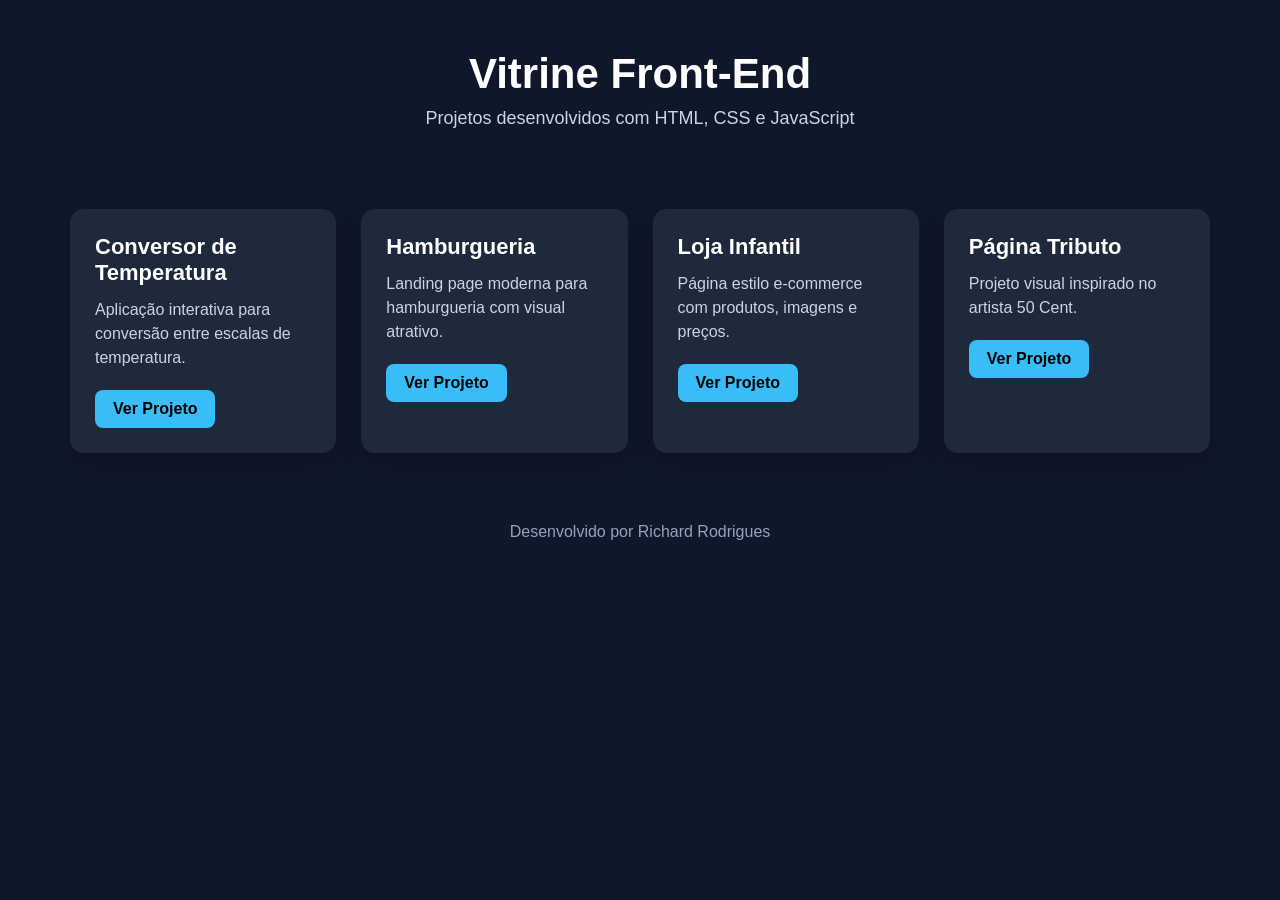
<file: index.html>
<!DOCTYPE html>
<html lang="pt-BR">
<head>
<meta charset="UTF-8">
<meta name="viewport" content="width=device-width, initial-scale=1.0">
<title>Vitrine Front-End</title>

<style>
*{
    margin:0;
    padding:0;
    box-sizing:border-box;
    font-family:Arial, Helvetica, sans-serif;
}

body{
    background:#0f172a;
    color:white;
}

header{
    text-align:center;
    padding:50px 20px;
}

header h1{
    font-size:42px;
    margin-bottom:10px;
}

header p{
    color:#cbd5e1;
    font-size:18px;
}

.container{
    max-width:1200px;
    margin:auto;
    padding:30px;
}

.grid{
    display:grid;
    grid-template-columns:repeat(auto-fit,minmax(260px,1fr));
    gap:25px;
}

.card{
    background:#1e293b;
    padding:25px;
    border-radius:14px;
    transition:0.3s;
    box-shadow:0 10px 25px rgba(0,0,0,0.2);
}

.card:hover{
    transform:translateY(-8px);
}

.card h2{
    margin-bottom:12px;
    font-size:22px;
}

.card p{
    color:#cbd5e1;
    margin-bottom:20px;
    line-height:1.5;
}

.card a{
    display:inline-block;
    text-decoration:none;
    background:#38bdf8;
    color:#000;
    padding:10px 18px;
    border-radius:8px;
    font-weight:bold;
}

footer{
    text-align:center;
    padding:40px 20px;
    color:#94a3b8;
}
</style>
</head>

<body>

<header>
    <h1>Vitrine Front-End</h1>
    <p>Projetos desenvolvidos com HTML, CSS e JavaScript</p>
</header>

<div class="container">
    <div class="grid">

        <div class="card">
            <h2>Conversor de Temperatura</h2>
            <p>Aplicação interativa para conversão entre escalas de temperatura.</p>
            <a href="conversor-temperatura/index.html">Ver Projeto</a>
        </div>

        <div class="card">
            <h2>Hamburgueria</h2>
            <p>Landing page moderna para hamburgueria com visual atrativo.</p>
            <a href="hamburgueria/index.html">Ver Projeto</a>
        </div>

        <div class="card">
            <h2>Loja Infantil</h2>
            <p>Página estilo e-commerce com produtos, imagens e preços.</p>
            <a href="loja-infantil/index.html">Ver Projeto</a>
        </div>

        <div class="card">
            <h2>Página Tributo</h2>
            <p>Projeto visual inspirado no artista 50 Cent.</p>
            <a href="pagina-tributo-50cent/index.html">Ver Projeto</a>
        </div>

    </div>
</div>

<footer>
    Desenvolvido por Richard Rodrigues
</footer>

</body>
</html>
</file>
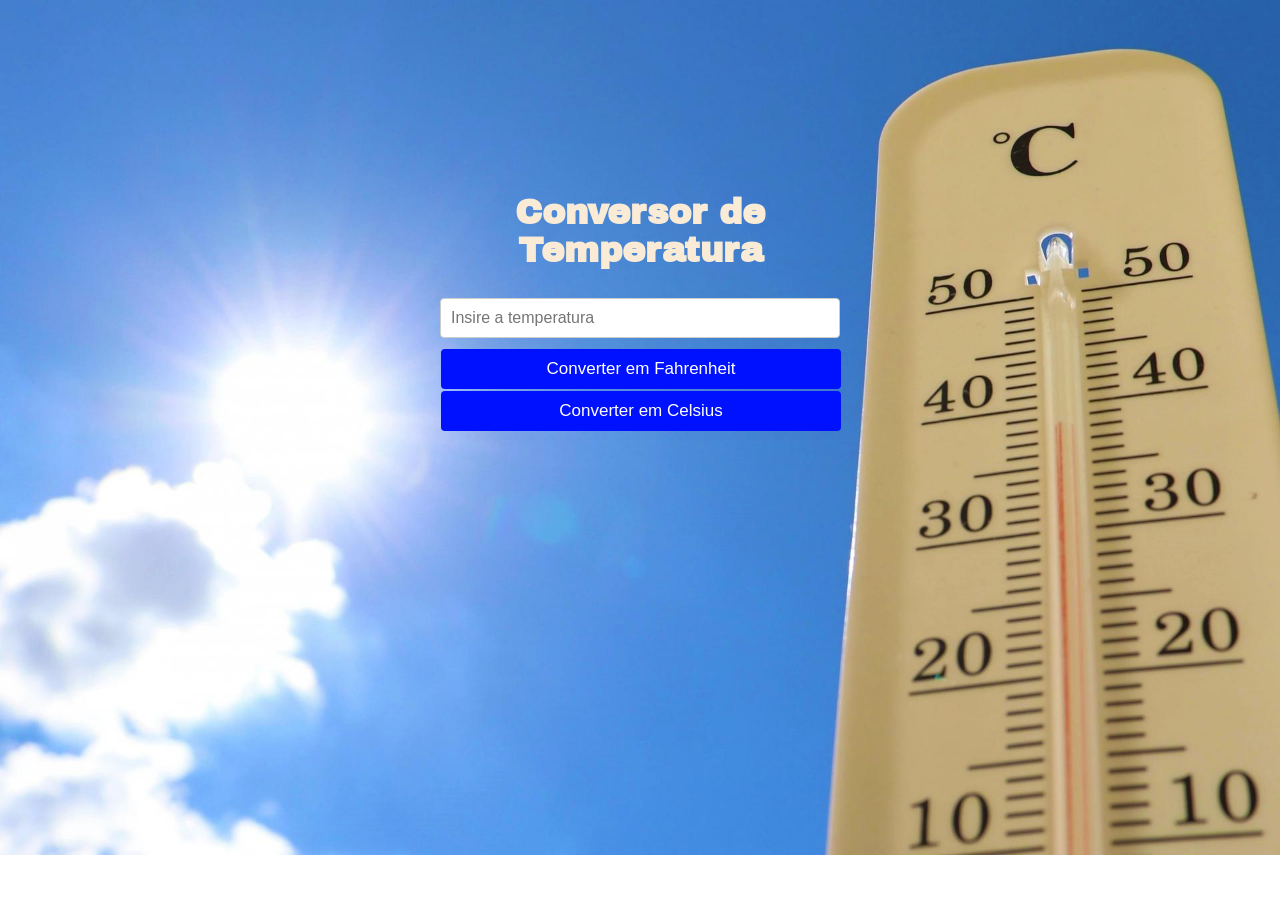
<file: conversor-temperatura/index.html>
<!DOCTYPE html>
<html lang="pt-br">
<head>
    <meta charset="UTF-8">
    <meta name="viewport" content="width=device-width, initial-scale=1.0">
    <link rel="preconnect" href="https://fonts.googleapis.com">
    <link rel="preconnect" href="https://fonts.gstatic.com" crossorigin>
    <link href="https://fonts.googleapis.com/css2?family=Archivo+Black&display=swap" rel="stylesheet">
    <title>Conversor de temperatura</title>

    <style>
        body {
            font-family: Arial, sans-serif;
            max-width: 400px;
            margin: 0 auto;
            padding: 20px;
            position: relative;
            top:150px;
            background-image: url('234a2b3f6e5458c19e41cf4f8a1508b55cae007d.jpg');
            background-repeat: no-repeat;
            background-size: cover;
        }

        h1 {
            text-align: center;
            margin-bottom: 29px;
            color:antiquewhite;
            font-family: "Archivo Black", sans-serif;
            font-size: 35px;
        }

        input[type="number"] {
            width: 100%;
            padding: 10px;
            margin-bottom: 10px;
            border: 1px solid #ccc;
            border-radius: 4px;
            box-sizing: border-box;
            font-size: 16px;
        }

        button {
            width: 100%;
            padding: 10px;
            background-color: #0011ff;
            color: white;
            border: none;
            border-radius: 4px;
            cursor: pointer;
            font-size: 17px;
            margin: 1px;
        }

        button:hover {
            background-color: #002fff77;
        }

        #result {
            margin-top: 20px;
            font-size: 29px;
            text-align: center;
            color:rgb(255, 255, 255);
        }
    </style>
</head>
<body>
    <h1>Conversor de Temperatura</h1>
    <input type="number" id="inputTemp" placeholder="Insire a temperatura">
    <button onclick="convertToFahrenheit()">Converter em Fahrenheit</button>
    <button onclick="convertToCelsius()">Converter em Celsius</button>
    <p id="result"></p>

    <script>
        function convertToFahrenheit() {
            let celsius = document.getElementById("inputTemp").value;
            let fahrenheit = Math.round((celsius * 9/5) + 32);
            document.getElementById("result").innerHTML = "Resultado: " + fahrenheit + "°F";
        }

        function convertToCelsius() {
            let fahrenheit = document.getElementById("inputTemp").value;
            let celsius = Math.round((fahrenheit - 32) * 5/9);
            document.getElementById("result").innerHTML = "Resultado: " + celsius + "°C";
        }
    </script>
</body>
</html>
</file>
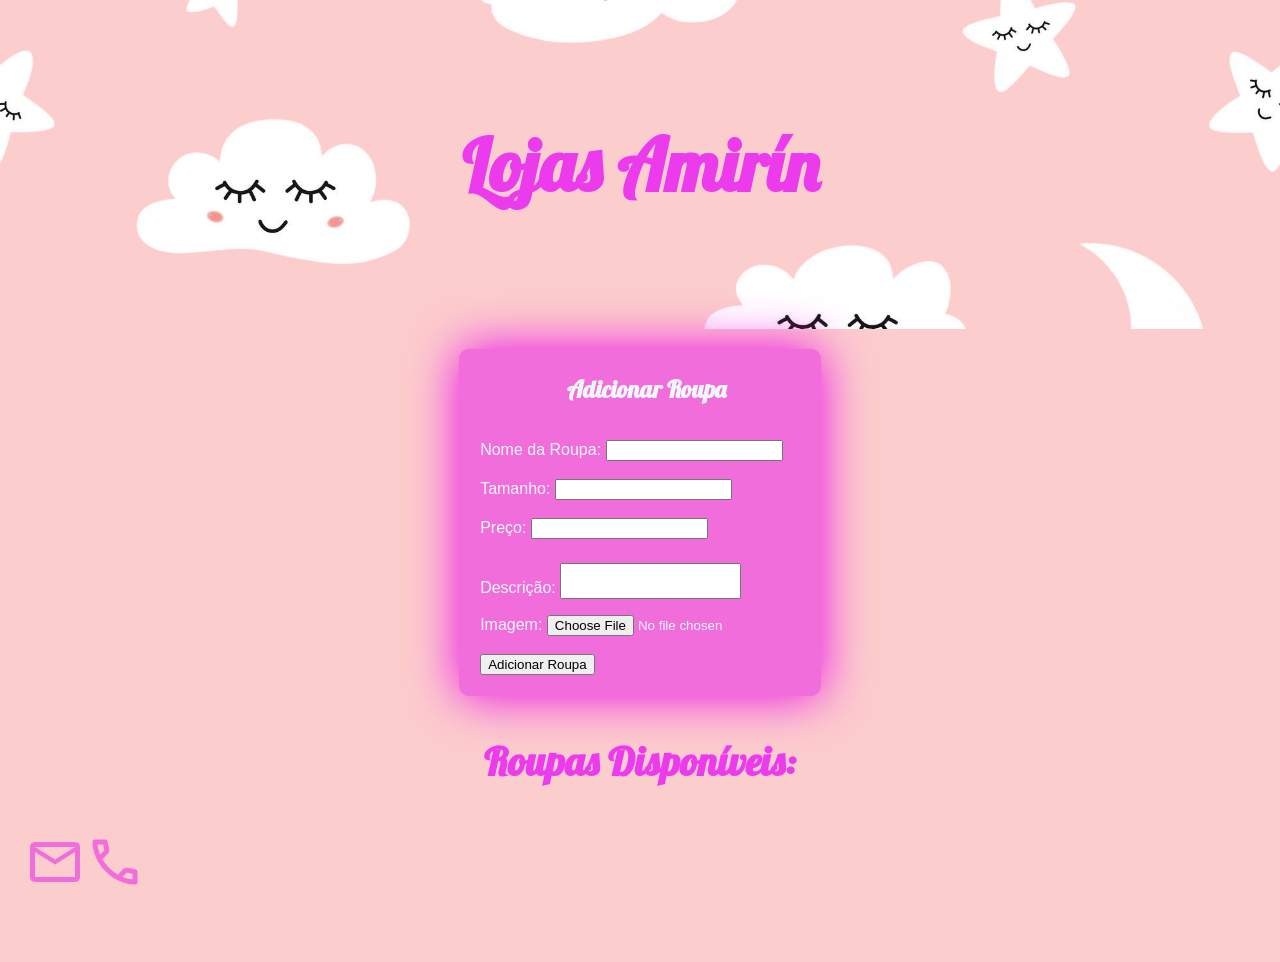
<file: loja-infantil/index.html>
<!DOCTYPE html>
<html lang="pt-br">
<head>
    <link rel="preconnect" href="https://fonts.googleapis.com">
    <link rel="preconnect" href="https://fonts.gstatic.com" crossorigin>
    <link href="https://fonts.googleapis.com/css2?family=Lobster&display=swap" rel="stylesheet">
    <meta charset="UTF-8">
    <meta name="viewport" content="width=device-width, initial-scale=1.0">
    <title>Lojas Amirín</title>
    <link rel="stylesheet" href="styles.css">
</head>
<body>
    <header>
        <h1>Lojas Amirín</h1>
    </header>
    <main>
        <section id="add-clothes">
            <h2>Adicionar Roupa</h2>
            <form id="add-clothes-form">
                <label for="clothing-name">Nome da Roupa:</label>
                <input type="text" id="clothing-name" name="clothing-name"><br><br>
                <label for="size">Tamanho:</label>
                <input type="text" id="size" name="size"><br><br>
                <label for="price">Preço:</label>
                <input type="number" id="price" name="price"><br><br>
                <label for="description">Descrição:</label>
                <textarea id="description" name="description"></textarea><br><br>
                <label for="image">Imagem:</label>
                <input type="file" id="image" name="image"><br><br>
                <input type="submit" value="Adicionar Roupa">
            </form>
        </section>
        <section id="available-clothes">
            <h3>Roupas Disponíveis:</h3>
            <ul id="clothes-list"></ul>
        </section>
    </main>
    <footer style="display: flex; justify-content: flex-start; max-width: 100%; margin: 0 auto;">
        <ul style="display: flex; padding: 60; list-style: none;">
            <li style="margin-right: -120px;">
                <a href="https://www.bing.com/ck/a?!&&p=ea9e4ee73a4e822eJmltdHM9MTcxNjU5NTIwMCZpZ3VpZD0wNTM3MjlmZS0wMzRlLTZiNjYtMTAwNC0zYTJiMDI1YTZhYWQmaW5zaWQ9NTE5OQ&ptn=3&ver=2&hsh=3&fclid=053729fe-034e-6b66-1004-3a2b025a6aad&psq=watswats+web+entrar&u=a1aHR0cHM6Ly93ZWIud2hhdHNhcHAuY29tLw&ntb=1">
                    <img src="./call_24dp_FILL0_wght400_GRAD0_opsz24.png" alt="contato" style="width: 60px;">
                </a>
            </li>
            <li>
                <a href="https://www.bing.com/ck/a?!&&p=2824b958922c9de9JmltdHM9MTcxNjU5NTIwMCZpZ3VpZD0wNTM3MjlmZS0wMzRlLTZiNjYtMTAwNC0zYTJiMDI1YTZhYWQmaW5zaWQ9NTIwMA&ptn=3&ver=2&hsh=3&fclid=053729fe-034e-6b66-1004-3a2b025a6aad&psq=email&u=a1aHR0cHM6Ly9tYWlsLmdvb2dsZS5jb20vbWFpbD9obD1wdC1CUg&ntb=1">
                    <img src="./mail_24dp_FILL0_wght400_GRAD0_opsz24.png" alt="contato" style="width: 60px;">
                </a>
            </li>
        </ul>
    </footer>
    <script src="script.js"></script>
</body>
</html>
</file>
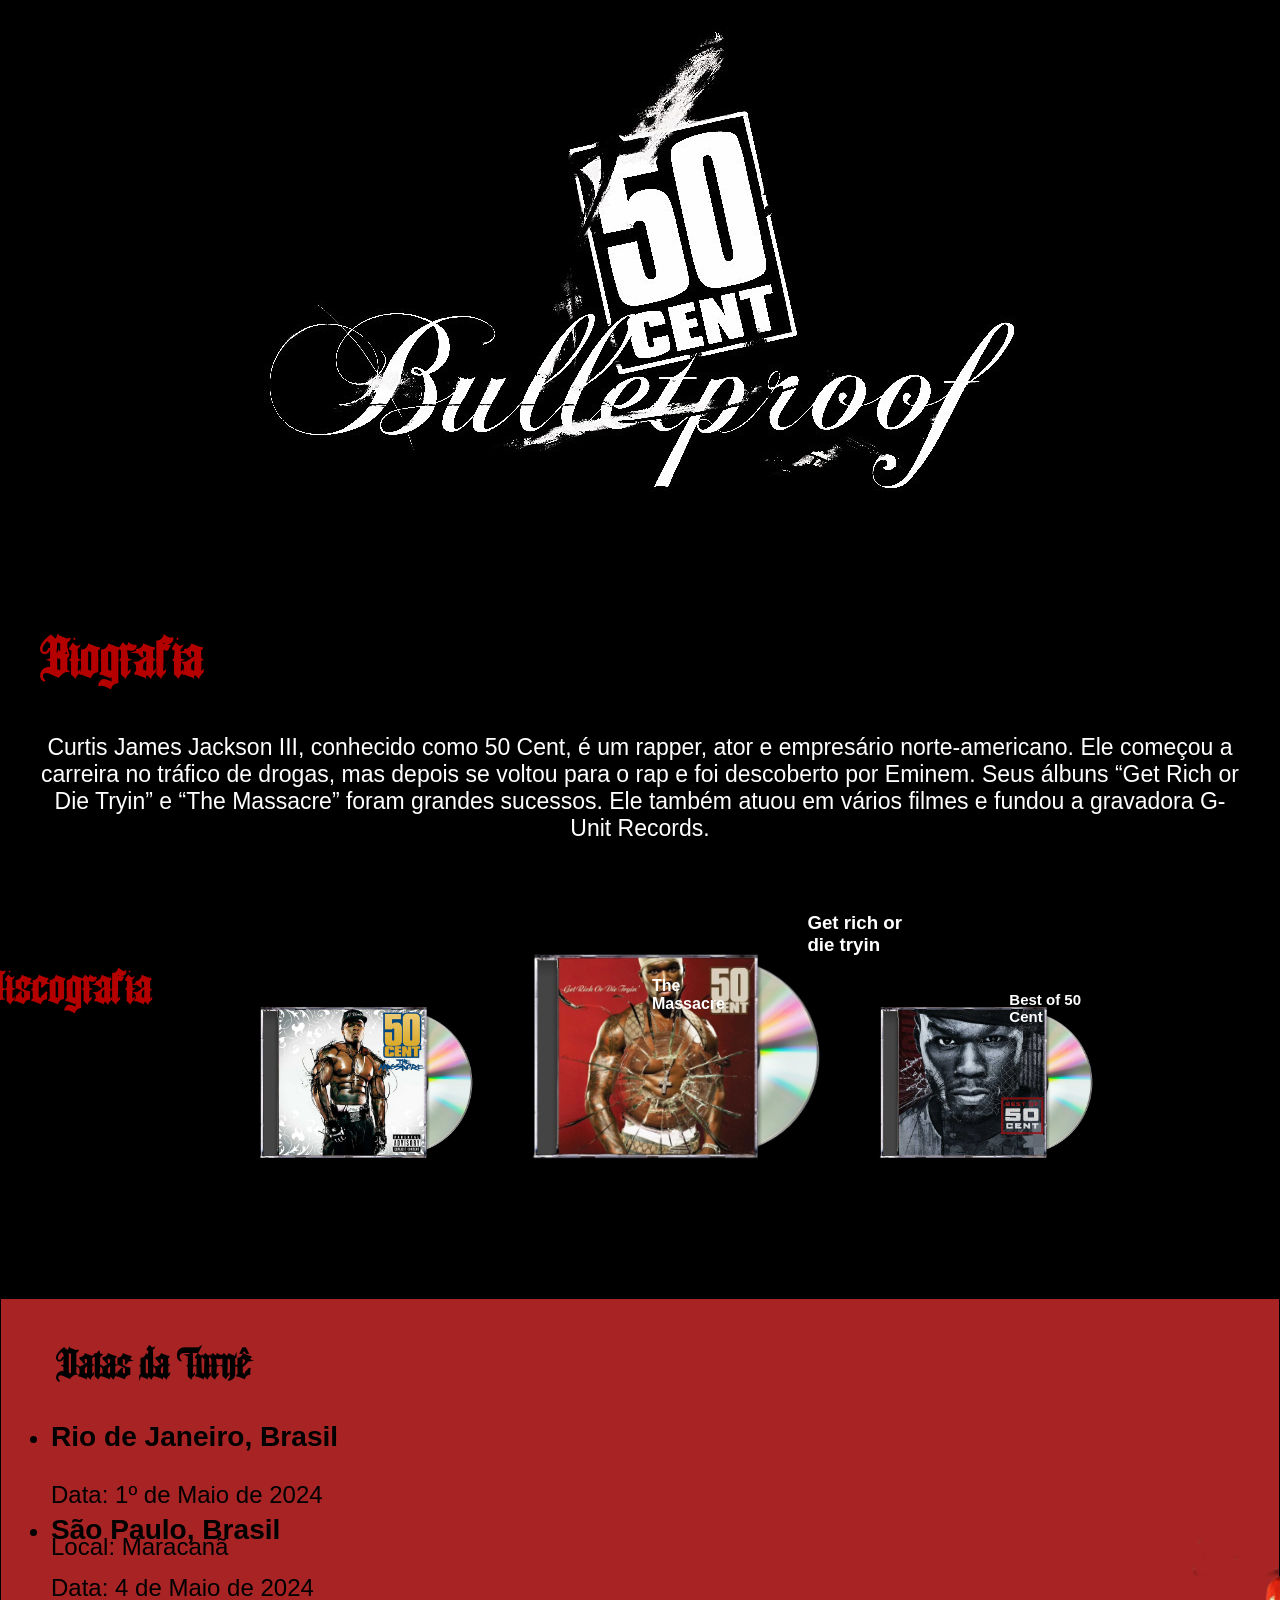
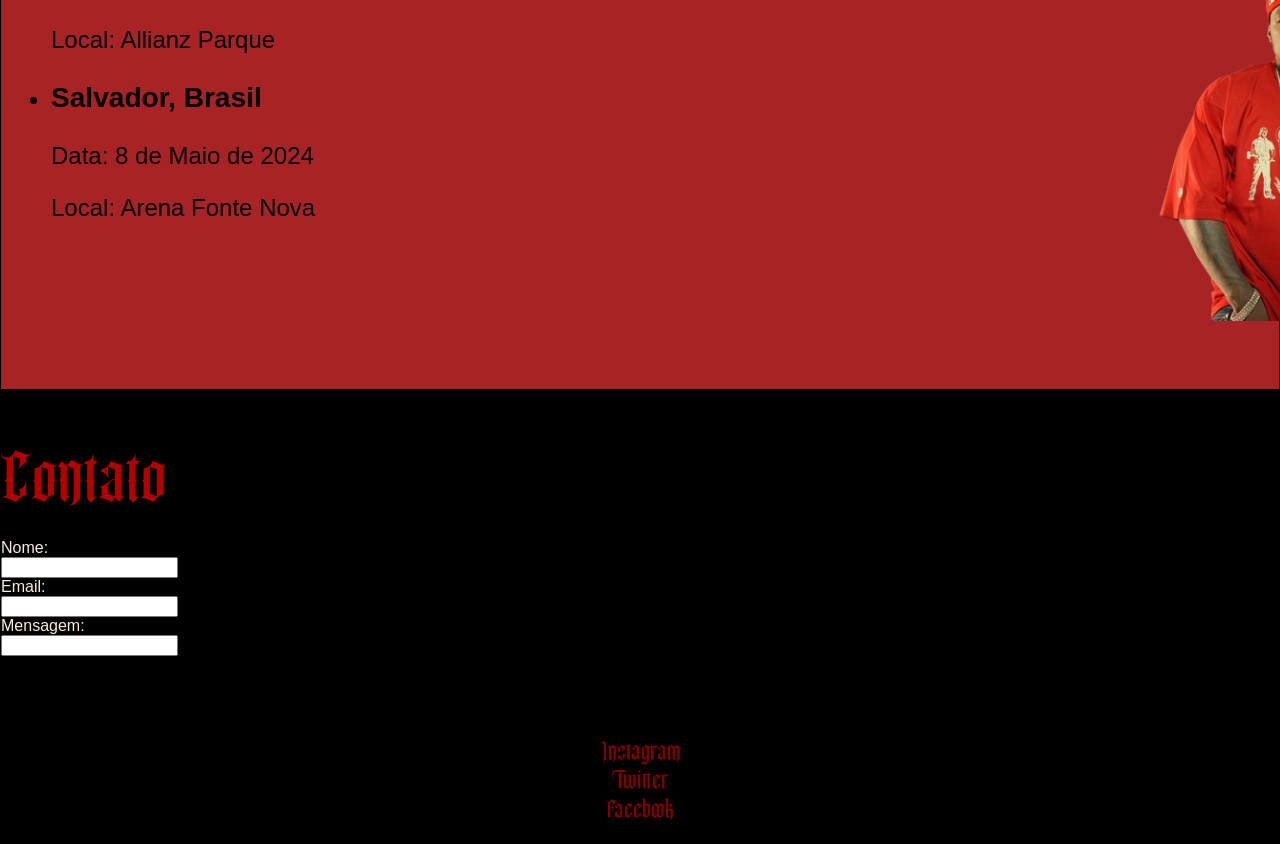
<file: pagina-tributo-50cent/index.html>
<!DOCTYPE html>
<html>
<head>
    <link rel="stylesheet" href="styles.css">
    <title>50 CENT</title>

</head>
<body>
    <div class="header">
        <img src="./R.jpg" alt="The Rocking Stars Logo">
    </div>
    <div class="bio">
        <h2>Biografia</h2>
        <p>Curtis James Jackson III, conhecido como 50 Cent, é um rapper, ator e empresário norte-americano. Ele começou a carreira no tráfico de drogas, mas depois se voltou para o rap e foi descoberto por Eminem. Seus álbuns “Get Rich or Die Tryin” e “The Massacre” foram grandes sucessos. Ele também atuou em vários filmes e fundou a gravadora G-Unit Records.</p>
    </div>
    <div class="discography">
        <h2>Discografia</h2>
        <div class="album">
        <div>
            <img src="./album 2.webp" alt="album 2">
        </div>
        <div>
            <img src="./50 cent album 1.jpg" alt="Album 1">
        </div>
        <div>
            <img src="./album 3.webp" alt="album 3">
        </div>
            <div>
                <h3>Get rich or die tryin</h3>
                <h4>The Massacre</h4>
                <h5>Best of 50 Cent</h5>
            </div>
        </div>
      
        
    </div>
<div class="tour-dates">
        <h2>Datas da Turnê</h2>
        <ul>
            
               <li><h3>Rio de Janeiro, Brasil</h3></li>
                <p>Data: 1º de Maio de 2024</p>
                <p>Local: Maracanã</p>
           <img src="./50cent_05.png" alt="">
           <div class="pt2">
                <li><h3>São Paulo, Brasil</h3></li>
                <p>Data: 4 de Maio de 2024</p>
                <p>Local: Allianz Parque</p>
            
                <li><h3>Salvador, Brasil</h3></li>
                <p>Data: 8 de Maio de 2024</p>
                <p>Local: Arena Fonte Nova</p>
        </ul>
</div>
</div>

    
<div class="contact">
        <p>Contato</p>
            <label for="name">Nome:</label><br>
            <input type="text" id="name" name="name"><br>
            <label for="email">Email:</label><br>
            <input type="email" id="email" name="email"><br>
            <label for="message">Mensagem:</label><br>
            <input type="text">
</div>
            
<footer class="footer">
        
        <a href="https://www.instagram.com/50cent/reels/">Instagram</a>
        <br>
        <a href="https://twitter.com/50cent/">Twitter</a>
        <br>
        <a href="https://www.facebook.com/50cent/">Facebook</a>
</footer>
</body>
</html>
</file>
<file: loja-infantil/styles.css>
body {
    font-family: Arial, sans-serif;
    margin: 20px;
    background-color: #FCCDCD;
}

header {
    background-image: url('./wp11119906-ai-brush-removebg-skk9r8kd.png');
    background-repeat: no-repeat;
    background-size: cover;
    background-color: #fa4f96;
    padding: 70px;
    margin: -20px;
    text-align: center;
    border-radius: 30px;
}

h1 {
    font-family: "Lobster", sans-serif;
    color: rgb(236, 59, 236);
    font-size: 73px;
}

h2 {
    color: aliceblue;
    font-family: "Lobster", sans-serif;
    position: relative;
    right: -87px;
    top: -16px;
}

h3 {
    font-family: "Lobster", sans-serif;
    color: rgb(236, 59, 236);
    font-size: 40px;
    text-align: center;
}

h4 {
    font-family: "Lobster", sans-serif;
    color: rgb(236, 59, 236);
    font-size: 40px;
    position: relative;
    left: 613px;
    top:-150px;
}

nav ul {
    list-style: none;
    margin: 0;
    padding: 0;
    display: flex;
    justify-content: space-between;
}

nav li {
    margin-right: 20px;
}

nav a {
    color: #ff006a;
    text-decoration: none;
}

nav a:hover {
    color: #23527c;
}

main {
    display: flex;
    flex-direction: column;
    align-items: center;
    padding: 20px;
}

#add-clothes {
    position: relative;
    top: 20px;
    background-color: #f16ddb;
    padding: 20px;
    border: 1px solid #f16ddb;
    border-radius: 10px;
    box-shadow: 0 0 50px rgb(236, 4, 236);
}

#add-clothes-form {
    color: aliceblue;
}

#available-clothes {
    margin-top: 20px;
}

#clothes-list {
    list-style: none;
    padding: 0;
    margin: 0;
    display: flex;
    flex-wrap: wrap;
    justify-content: center;
    
}

#clothes-list li {
    padding: 10px;
    box-shadow: 0 0 40px rgb(236, 4, 236);
    border-radius: 10px;
    margin: 10px;
    width: 250px;
}

.clothes-item {
    display: flex;
    flex-direction: column;
    align-items: center;
    padding: 10px;
    background-color: white;
}

.clothes-item img {
    width: 200px;
    height: 200px;
    margin-bottom: 10px;
    border-radius: 3px;
}

.clothes-info {
    text-align: center;
}

.clothes-info h3 {
    margin-top: 0;
}

.clothes-info p {
    margin-bottom: 10px;
}

footer img {
    border-radius: 3px;
}

footer ul li a {
    color: #000000;
    text-decoration: none;
}

#description {
    resize: none;
    position: relative;
    top: 6px;
}

footer img:hover {
    transform: scale(1.1);
    box-shadow: 0 4px 8px rgb(255, 0, 251);
}

footer{
    position: relative;
    left: 25px;
    top: -30px;
}

button {
    background-color: #ec3b7d;
    color: white;
    border: none;
    padding: 10px 20px;
    border-radius: 5px;
    cursor: pointer;
    margin-bottom: 10px;
}

button:hover {
    background-color: #ff007b;
    transform: scale(1.1);
    transition: transform 0.3s ease-in-out;
}
</file>
<file: pagina-tributo-50cent/styles.css>
@font-face{
font-family:'Angel Wish';
src:url('./fonts/angel-wish.ttf') format('truetype');
}

body {
    font-family: Arial, sans-serif;
    margin: 0;
    padding: 0;
    background-color: #000000;
}

.header {
    background-color: #000000;
    color: white;
    padding: 20px;
    text-align: center;
}

.bio{
    margin: 20px;
    padding: 20px;
    background-color: rgb(0, 0, 0);
}

.bio p{
    color:white;
    font-size: 23px;
    text-align: center;
}

.bio h2{
    font-family: "Angel wish";
    color:rgb(181, 0, 0);
    font-size:337%;
}

.tour-dates {
    margin: 1px;
    padding: 10px;
    background-color: rgb(168, 36, 36);
    color: black;
    font-size:24px;
    max-height: 700px;
}

.tour-dates h2{
    position: relative;
    font-family: "Angel wish";
    color:black;
    font-size:40px;
    right: -45px;
}

.tour-dates img{
    height: 250px;
    position:relative;
    left: 1100px;
    top: -47px;
    width: 22%;
    height:23% ;
}

.tour-dates::after {
    content: "";
    display: block;
    clear: both;
}
.contact{
    margin: 1px;
    background-color: rgb(0, 0, 0);
    color: antiquewhite;
    position:relative;
    top: -100px;
}

.contact p{
    font-family:"Angel wish";
    font-size: 70px;
    color:rgb(181, 0, 0);
    transform: translate(0,60%);
    
              
}

.discography{
    margin: 20px;
    padding: 20px;
    background-color: rgb(0, 0, 0);
    color:white;
    display: flex;
    justify-content: center;
    
}

.discography h2{
    color:rgb(181, 0, 0);
    font-family:"Angel wish";
    font-size: 45px;
    position: relative;
    right: 5%;
 
    

}
 .discography h3{
    position: relative;
    right: 337%;
    top: -10%;
    font-family:'Segoe UI', Tahoma, Geneva, Verdana, sans-serif;
    
}

.discography h4{
    position: relative;
    right: 494%;
    top:-10%

}

.discography h5{
    position: relative;
    right: 133%;
    top: -25%;
    font-size: 15px;


}

.discography img {
    height:310px;
    transition: transform 0.3s ease-in-out;
}

.discography img:hover {
    transform: scale(1.1); 
    z-index: 10;
}

.album {
    display: flex;
    justify-content: space-between;
    margin-bottom: 20px;
    position: relative;
}

.album div img {
    transition: transform 0.3s ease-in-out; 
}

.album div img:hover {
    transform: scale(1.1); 
    z-index: 10; 
}
a:visited {
    color:rgb(255, 0, 0);
    text-decoration: none;
}

.footer {
    background-color: rgb(0, 0, 0);
    text-align: center;
    position: relative;
    top: -20px;
    font-family: "Angel wish";
    font-size: 25px;
    clear: both; 
}
.footer a{
text-decoration:none;
color:rgba(255, 0, 0, 0.51);
transition:.3s;
}

.footer a:hover{
color:rgb(255, 0, 0);
}
 .pt2{
    position:relative;
    top:-488px
 }
 .bio h2{
font-family:'Angel Wish';
}
</file>
